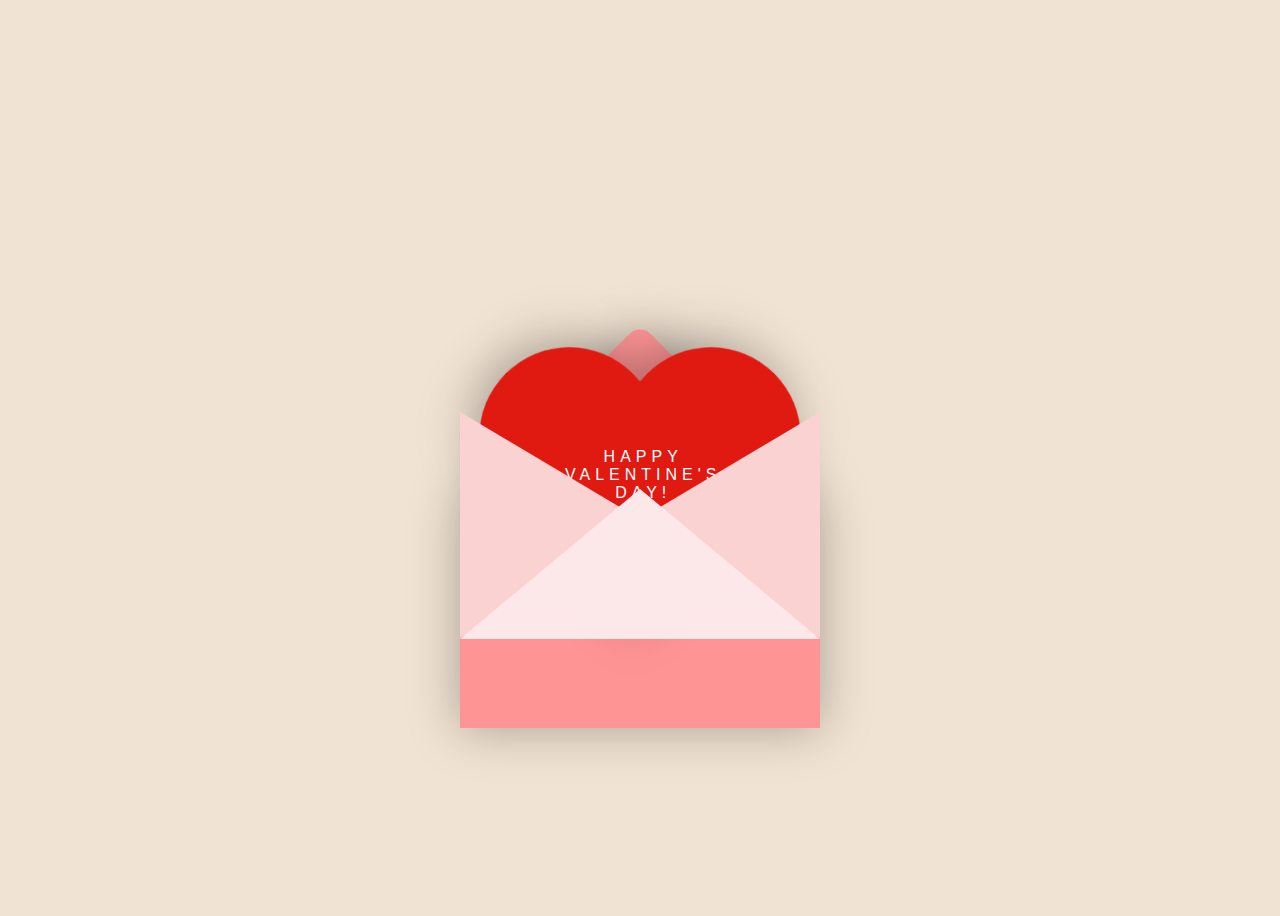
<file: index.html>
<!DOCTYPE html>
<html lang="en">
<head>
  <meta charset="UTF-8">
  <title>Carta de San Valentín</title>
  <link rel="stylesheet" href="./style.css">
</head>
<body>

<div class="valentines-day">
  <div class="envelope"></div>
  <div class="heart"></div>
  <div class="text">HAPPY <br>VALENTINE'S <br>DAY!</div>
  <div class="front"></div>
</div>


<div id="card">
  <div class="side one"><div>
    <br><br>
  </div><h2>MI NIÑA BONITA</h2></div>
  <div class="side two">
    
    <p>Querida Reyna y Hermosa Dama</p>
    <p>
      En este Día de San Valentín, quiero tomarme un momento para expresarte lo especial 
      que eres para mí. Desde el momento en que comenzamos a hablar, cada conversación se 
      ha convertido en un rayo de luz en mi día. La conexión que compartimos, la forma en 
      que nos apoyamos y escuchamos mutuamente, ha sido algo increíblemente significativo 
      para mí.</p>
      <!-- Imagen con enlace -->
      <p> &nbsp &nbsp &nbsp &nbsp &nbsp &nbsp &nbsp &nbsp &nbsp &nbsp &nbsp &nbsp &nbsp &nbsp &nbsp &nbsp &nbsp
        &nbsp &nbsp &nbsp &nbsp &nbsp &nbsp
      <a href="segundaCarta.html"  class="image-link">
      <img src="corazon.jpeg" >
    </p>
    </a>
  </div>  
</div>
<div class="valentines-day"></div>
<div class="valentines-day"></div> <!-- Agregar un segundo sobre -->


<script src='https://cdnjs.cloudflare.com/ajax/libs/jquery/3.2.1/jquery.min.js'></script>
<script src="./script.js"></script>

</body>
</html>
</file>
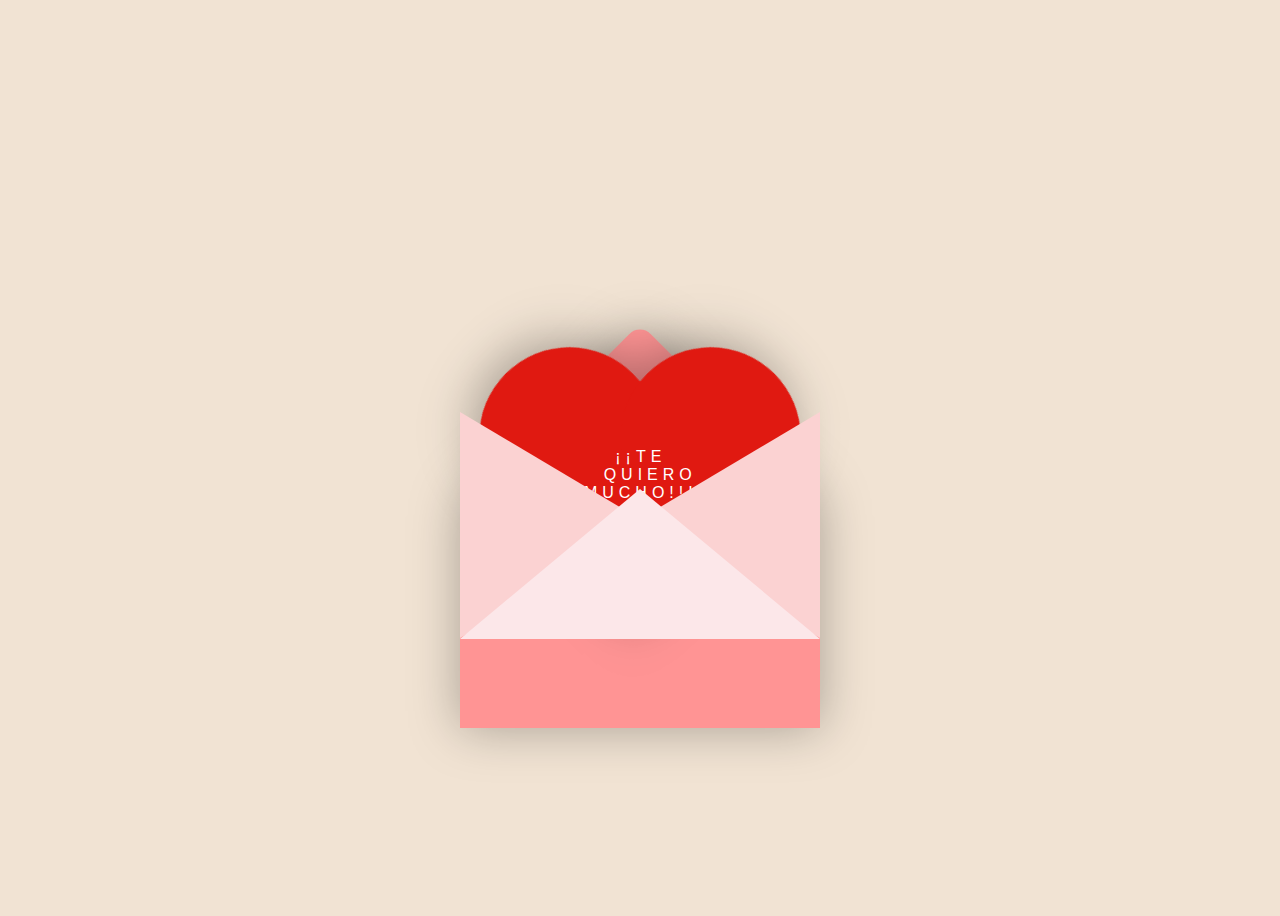
<file: segundaCarta.html>
<!DOCTYPE html>
<html lang="en">
<head>
  <meta charset="UTF-8">
  <title>Carta de San Valentín</title>
  <link rel="stylesheet" href="./style.css">
</head>
<body>

<div class="valentines-day">
  <div class="envelope"></div>
  <div class="heart"></div>
  <div class="text">&nbsp ¡¡TE <br>&nbsp  &nbsp QUIERO <br>&nbsp  MUCHO!!!</div>
  <div class="front"></div>
</div>


<div id="card">
  <div class="side one"><div>
    <br><br>
  </div><h2>MI PRINCESA</h2></div>
  <div class="side two">
    
    <p> Aunque estemos separados por la distancia física, siento que estamos más cerca que 
        nunca en corazón y mente.Cada palabra que compartimos, cada risa, cada momento de 
        sinceridad, solo sirve para fortalecer mi convicción de que eres una persona maravillosa, 
        con un corazón tan hermoso como tu belleza exterior.Me encanta cómo podemos hablar de cualquier cosa y cómo encuentro consuelo y 
        alegría en tus palabras. Es como si cada conversación fuera un recordatorio de 
        que contigo, todo es posible. </p>
          <p> &nbsp &nbsp &nbsp &nbsp &nbsp &nbsp &nbsp &nbsp &nbsp &nbsp &nbsp &nbsp &nbsp &nbsp &nbsp &nbsp &nbsp
            &nbsp &nbsp &nbsp &nbsp &nbsp &nbsp &nbsp &nbsp &nbsp 
            <a href="TerceraCarta.html"  class="image-link">
          <img src="CORA.jpg"></p>
  </div>
</div>
<div class="valentines-day"></div>
<div class="valentines-day"></div> <!-- Agregar un segundo sobre -->


<script src='https://cdnjs.cloudflare.com/ajax/libs/jquery/3.2.1/jquery.min.js'></script>
<script src="./script.js"></script>

</body>
</html>
</file>
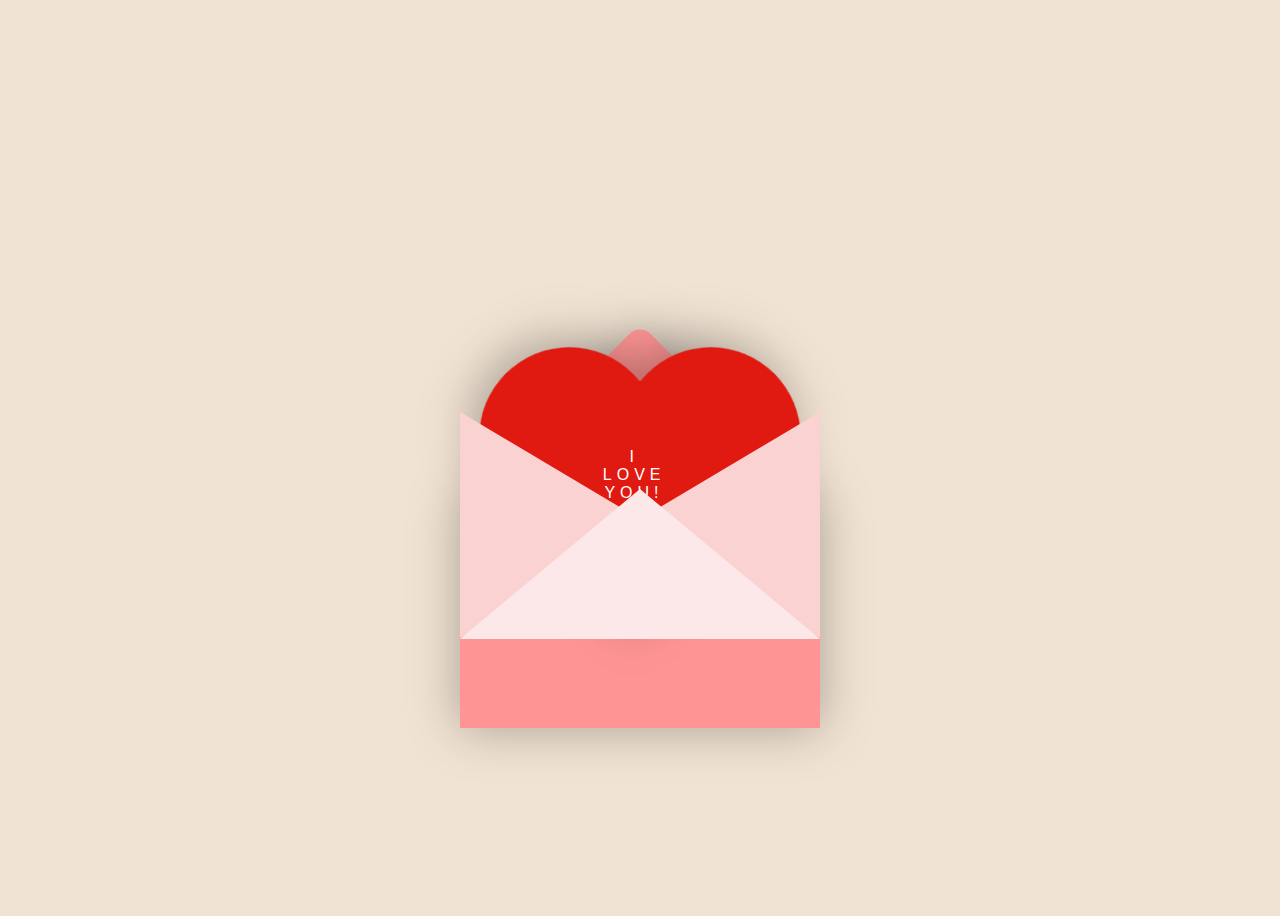
<file: TerceraCarta.html>
<!DOCTYPE html>
<html lang="en">
<head>
  <meta charset="UTF-8">
  <title>Carta de San Valentín</title>
  <link rel="stylesheet" href="./style.css">
</head>
<body>

<div class="valentines-day">
  <div class="envelope"></div>
  <div class="heart"></div>
  <div class="text">&nbsp  &nbsp I <br>&nbsp &nbsp LOVE <br>&nbsp  &nbsp YOU!  </div>
  <div class="front"></div>
</div>


<div id="card">
  <div class="side one"><div>
    <br><br>
  </div><h2>MI PEQUEÑA</h2></div>
  <div class="side two">
    
    <p> 
        Tu belleza es un asombro constante para mí; desde la gracia de tus movimientos 
        hasta la luz en tus ojos, irradias una belleza que va más allá de lo físico y 
        llega directamente al corazón.
        En este día especial, quiero decirte que mi afecto por ti va más allá de las palabras. 
        Espero que este día esté lleno de amor y felicidad para ti, al igual 
        que cada día que compartimos juntos...</p>
      <!-- Imagen con enlace -->
      <p> &nbsp &nbsp 
        &nbsp 
      <a href="https://smithhdz.github.io/Flores-para-ella/"  class="image-linkcreate">
      <img src="TULIPANES.jpeg"  width="150px" height="150px">
    </p>
    </a>
  </div>  
</div>
<div class="valentines-day"></div>
<div class="valentines-day"></div> <!-- Agregar un segundo sobre -->


<script src='https://cdnjs.cloudflare.com/ajax/libs/jquery/3.2.1/jquery.min.js'></script>
<script src="./script.js"></script>

</body>
</html>
</file>
<file: style.css>
@import url('https://fonts.googleapis.com/css?family=Sacramento');

#card {
   height:500px;
   width:800px;
   margin:5em auto;
   position: fixed;
  top: -15px;
   left: 18%;
   display:flex;
   visibility:hidden;
}
#card h2 {
   font-size:3em;
   margin:0;
   color:pink;
   text-align: center;
}
#card p {
   font-size: 1.5em;
   text-align: justify;
   padding-left: 25px; /* Espacio en blanco a la izquierda */
   padding-right: 25px; /* Espacio en blanco a la derecha */
}

.image-container {
  text-align: center; /* Centrar horizontalmente */
}

.image-link {
  display: inline-block; /* Convertir en bloque para aplicar márgenes automáticos */
}

.image-link img {
  opacity: 0.8; /* Opacidad del 80% */
  width: 50px;
  height: 50px;
}

.side {
   background:#eee;
   height:550px;
   width:400px;
/*    border:1px solid red; */
   padding:10px;
}
.side.one {
   width:320px;
   transform:skew(10deg,20deg);
   background:linear-gradient(90deg, #fff, #fff 40%, #ddd);
}
.side.two {
   transform:skew(10deg,-15deg);
   background:linear-gradient(-90deg, #fff, #fff 40%, #f0f0f0);
}

body {
   display: flex;
   align-items: center;
   justify-content: center;
   height: 100vh;
   font-family: 'Sacramento', cursive;
   background-color: #f1e3d3;
   overflow: hidden;
 }



 .valentines-day {
   position: relative;
   cursor: pointer;
   display: flex; /* Establece un contexto de diseño flexbox */
   align-items: center;
 }
 
 .envelope {
   position: relative;
   filter: drop-shadow(0 0 25px rgba(0,0,0,.3));
 }
 
 .envelope:before {
   content:"";
   position: absolute;
   width:254px;
   height:254px;
   background-color: #ff9494;
   transform: rotate(-45deg);
   border-radius: 0 15px 0 0;
   left:-37px;
   top:-82px;
 }
 
 .envelope:after {
   content:"";
   position: absolute;
   background-color: #ff9494;
   width:360px;
   height:225px;
   left:-90px;
   top:45px;
 }
 
 .heart {
   position: relative;
   background-color: #e01911;
   display: inline-block;
   height: 180px;
   top:50px;
   left:0;
   transform: rotate(-45deg);
   width:180px;
   filter: drop-shadow(0 -10px 25px rgba(0,0,0,.3));
   transition: .5s;
 }
   
 .heart:before, .heart:after {
   content:"";
   background-color: #e01911;
   border-radius:50%;
   height: 180px;
   width: 180px;
   position: absolute;
   }
   
 .heart:before {
   top:-100px;
   left:0;}
   
 .heart:after {
   left:100px;
   top:0;}
 
 .front {
   position: absolute;
   width:0;
   height:0;
   border-right: 190px solid #fbd2d2;
   border-top: 113px solid transparent;
   border-bottom: 113px solid transparent;
   top:44px;
   left:80px;
   z-index:4;
 }
 
 .front:before {
   content:"";
   position: absolute;
   width:0;
   height:0;
   border-left: 190px solid #fbd2d2;
   border-top: 113px solid transparent;
   border-bottom: 113px solid transparent;
   top:-113px;
   left:-170px;
 }
 
 .front:after {
   width:0;
   height:0;
   position: absolute;
   content:"";
   border-bottom: 150px solid #fce7e9;
   border-right:180px solid transparent;
   border-left: 180px solid transparent;
   top:-36px;
   left:-170px;
 }
 
 .text {
   position: absolute;
   font-family: arial;
   letter-spacing:5px;
   text-align: center;
   color: white;
   z-index:2;
   top:80px;
   left:15px;
   transition: .5s;
 }
 
 .valentines-day:hover .heart {
   transform: translateY(-50px) rotate(-45deg);
 }
 
 .valentines-day:hover .text {
   transform: translateY(-50px);
 }
</file>
